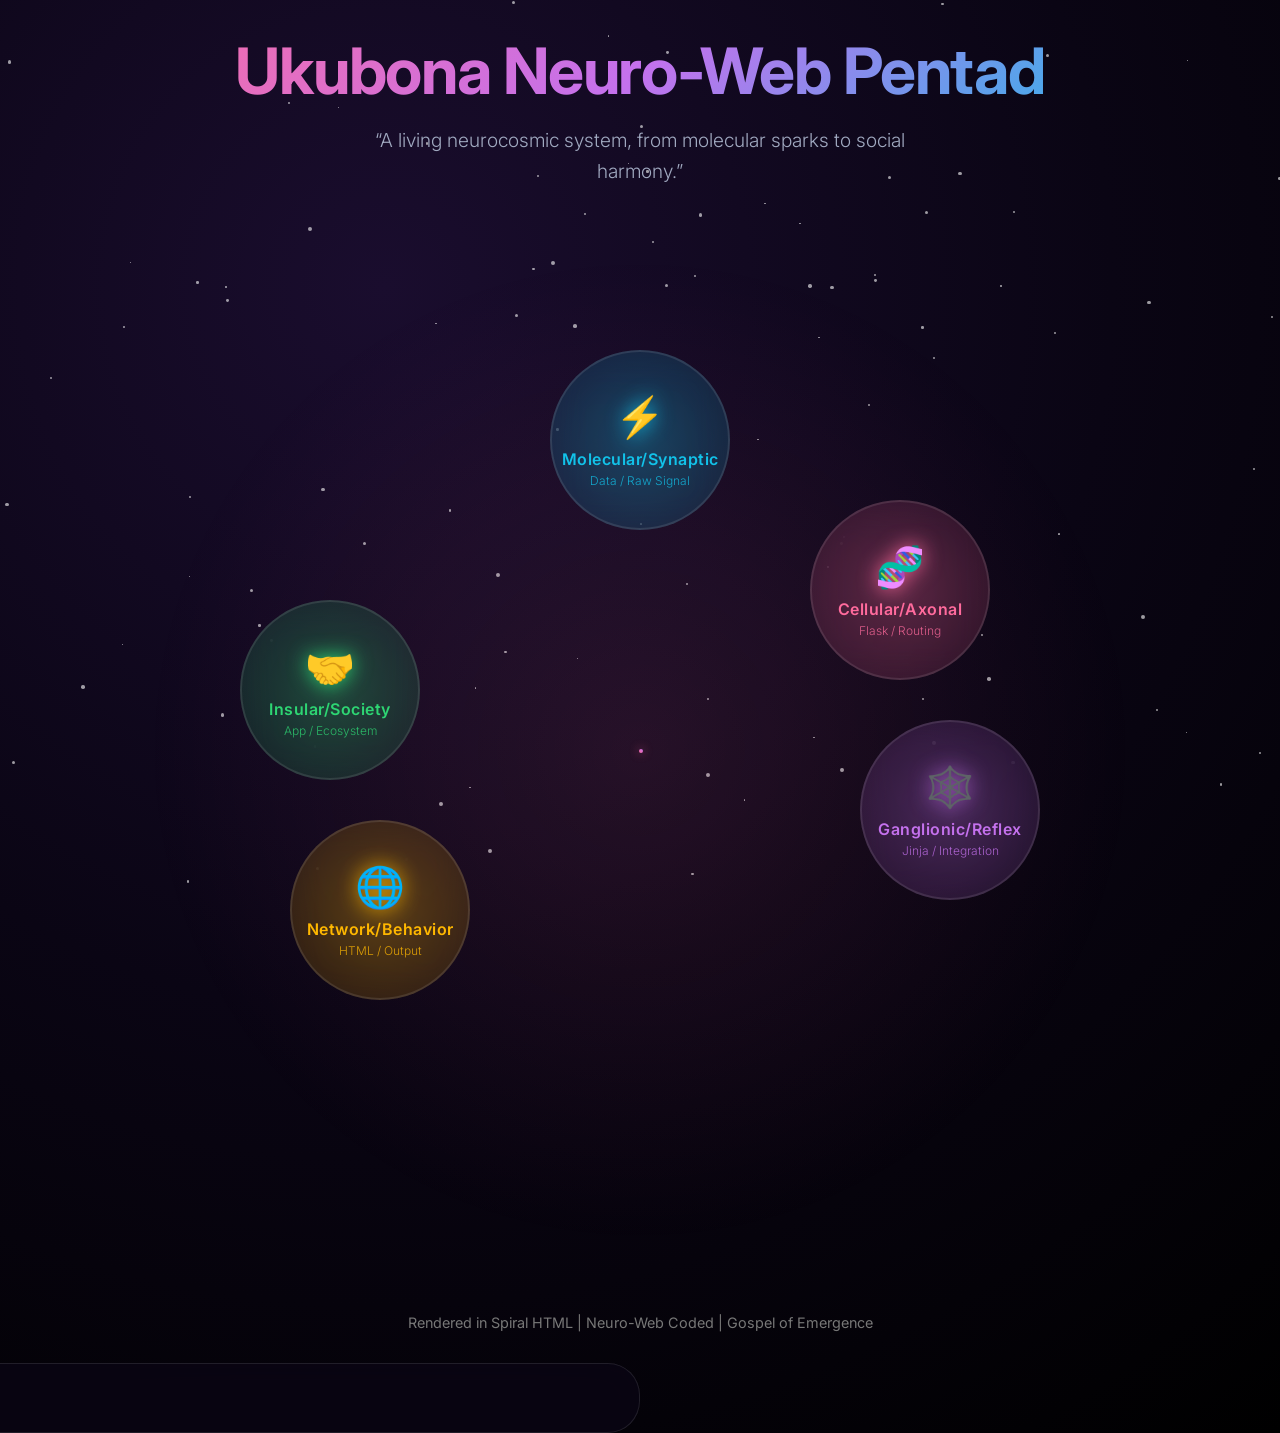
<file: index.html>
<!DOCTYPE html>
<html lang="en">
<head>
    <meta charset="UTF-8">
    <meta name="viewport" content="width=device-width, initial-scale=1.0">
    <title>Ukubona Neuro-Web Pentad</title>
    <style>
        @import url('https://fonts.googleapis.com/css2?family=Inter:wght@300;400;500;600;700&display=swap');
        
        * {
            margin: 0;
            padding: 0;
            box-sizing: border-box;
        }
        
        body {
            font-family: 'Inter', sans-serif;
            background: radial-gradient(circle at 30% 20%, #1a0d2e 0%, #0a0514 50%, #000000 100%);
            color: #ffffff;
            min-height: 100vh;
            overflow-x: hidden;
            position: relative;
        }
        
        .cosmic-bg {
            position: fixed;
            top: 0;
            left: 0;
            width: 100vw;
            height: 100vh;
            pointer-events: none;
            z-index: -1;
        }
        
        .star {
            position: absolute;
            background: white;
            border-radius: 50%;
            opacity: 0.6;
            animation: twinkle 3s infinite ease-in-out;
        }
        
        @keyframes twinkle {
            0%, 100% { opacity: 0.3; transform: scale(1); }
            50% { opacity: 1; transform: scale(1.2); }
        }
        
        .container {
            max-width: 1400px;
            margin: 0 auto;
            padding: 2rem;
            position: relative;
            z-index: 1;
        }
        
        .header {
            text-align: center;
            margin-bottom: 4rem;
            animation: fadeInDown 1s ease-out;
        }
        
        .title {
            font-size: clamp(2.5rem, 6vw, 4rem);
            font-weight: 700;
            background: linear-gradient(135deg, #ff6b9d, #c471ed, #12c2e9);
            background-clip: text;
            -webkit-background-clip: text;
            color: transparent;
            margin-bottom: 1rem;
            letter-spacing: -0.02em;
        }
        
        .subtitle {
            font-size: 1.2rem;
            color: #a0a9c0;
            font-weight: 300;
            max-width: 600px;
            margin: 0 auto;
            line-height: 1.6;
        }
        
        .spiral-container {
            position: relative;
            width: 100%;
            max-width: 1000px;
            margin: 0 auto;
            aspect-ratio: 1;
            border-radius: 50%;
            background: radial-gradient(circle at center, rgba(255,107,157,0.1) 0%, transparent 70%);
            animation: pulseGlow 4s infinite ease-in-out;
        }
        
        @keyframes pulseGlow {
            0%, 100% { box-shadow: 0 0 50px rgba(255,107,157,0.2); }
            50% { box-shadow: 0 0 100px rgba(255,107,157,0.4); }
        }
        
        .spiral-path {
            position: absolute;
            top: 50%;
            left: 50%;
            width: 2px;
            height: 2px;
            transform: translate(-50%, -50%);
        }
        
        .spiral-trail {
            position: absolute;
            width: 4px;
            height: 4px;
            background: linear-gradient(45deg, #ff6b9d, #c471ed);
            border-radius: 50%;
            box-shadow: 0 0 10px rgba(255,107,157,0.8);
            animation: spiralMove 20s linear infinite;
        }
        
        @keyframes spiralMove {
            0% {
                transform: rotate(0deg) translateX(50px) rotate(0deg);
                opacity: 0;
            }
            10% { opacity: 1; }
            90% { opacity: 1; }
            100% {
                transform: rotate(1800deg) translateX(400px) rotate(-1800deg);
                opacity: 0;
            }
        }
        
        .stage {
            position: absolute;
            width: 180px;
            height: 180px;
            border-radius: 50%;
            display: flex;
            flex-direction: column;
            align-items: center;
            justify-content: center;
            text-align: center;
            cursor: pointer;
            transition: all 0.4s cubic-bezier(0.4, 0, 0.2, 1);
            backdrop-filter: blur(20px);
            border: 2px solid rgba(255,255,255,0.1);
            animation: float 6s ease-in-out infinite;
        }
        
        .stage:hover {
            transform: scale(1.1) translateZ(20px);
            box-shadow: 0 20px 40px rgba(0,0,0,0.3);
            border-color: rgba(255,255,255,0.3);
        }
        
        .stage.active {
            transform: scale(1.15);
            z-index: 10;
        }
        
        @keyframes float {
            0%, 100% { transform: translateY(0px); }
            50% { transform: translateY(-10px); }
        }
        
        .stage-icon {
            font-size: 2.5rem;
            margin-bottom: 0.5rem;
            filter: drop-shadow(0 0 10px currentColor);
        }
        
        .stage-name {
            font-size: 1rem;
            font-weight: 600;
            margin-bottom: 0.25rem;
            letter-spacing: 0.5px;
        }
        
        .stage-subtitle {
            font-size: 0.75rem;
            opacity: 0.8;
            font-weight: 300;
        }
        
        /* Stage Positions */
        .stage-molecular {
            top: 10%;
            left: 50%;
            transform: translateX(-50%);
            background: radial-gradient(circle, rgba(18,194,233,0.3), rgba(18,194,233,0.1));
            color: #12c2e9;
            animation-delay: 0s;
        }
        
        .stage-cellular {
            top: 25%;
            right: 15%;
            background: radial-gradient(circle, rgba(255,107,157,0.3), rgba(255,107,157,0.1));
            color: #ff6b9d;
            animation-delay: 1s;
        }
        
        .stage-ganglionic {
            bottom: 35%;
            right: 10%;
            background: radial-gradient(circle, rgba(196,113,237,0.3), rgba(196,113,237,0.1));
            color: #c471ed;
            animation-delay: 2s;
        }
        
        .stage-network {
            bottom: 25%;
            left: 15%;
            background: radial-gradient(circle, rgba(255,184,0,0.3), rgba(255,184,0,0.1));
            color: #ffb800;
            animation-delay: 3s;
        }
        
        .stage-insular {
            top: 35%;
            left: 10%;
            background: radial-gradient(circle, rgba(46,213,115,0.3), rgba(46,213,115,0.1));
            color: #2ed573;
            animation-delay: 4s;
        }
        
        .detail-panel {
            position: fixed;
            top: 0;
            right: -100%;
            width: 100%;
            max-width: 500px;
            height: 100vh;
            background: rgba(10,5,20,0.95);
            backdrop-filter: blur(30px);
            border-left: 1px solid rgba(255,255,255,0.1);
            padding: 2rem;
            z-index: 1000;
            transition: right 0.5s cubic-bezier(0.4, 0, 0.2, 1);
            overflow-y: auto;
        }
        
        .detail-panel.active {
            right: 0;
        }
        
        .detail-header {
            display: flex;
            justify-content: space-between;
            align-items: center;
            margin-bottom: 2rem;
            padding-bottom: 1rem;
            border-bottom: 1px solid rgba(255,255,255,0.1);
        }
        
        .detail-title {
            font-size: 1.5rem;
            font-weight: 600;
            display: flex;
            align-items: center;
            gap: 0.5rem;
        }
        
        .close-btn {
            background: none;
            border: none;
            color: #fff;
            font-size: 1.5rem;
            cursor: pointer;
            padding: 0.5rem;
            border-radius: 50%;
            transition: background 0.3s;
        }
        
        .close-btn:hover {
            background: rgba(255,255,255,0.1);
        }
        
        .detail-section {
            margin-bottom: 1.5rem;
        }
        
        .detail-section h3 {
            font-size: 1.1rem;
            margin-bottom: 0.5rem;
            color: #c471ed;
        }
        
        .detail-section p {
            line-height: 1.6;
            color: #a0a9c0;
        }
        
        .navigation {
           1012
            position: fixed;
            bottom: 2rem;
            left: 50%;
            transform: translateX(-50%);
            display: flex;
            gap: 1rem;
            background: rgba(10,5,20,0.8);
            padding: 1rem;
            border-radius: 2rem;
            backdrop-filter: blur(20px);
            border: 1px solid rgba(255,255,255,0.1);
        }
        
        .nav-btn {
            background: none;
            border: 2px solid rgba(255,255,255,0.2);
            color: #fff;
            padding: 0.5rem 1rem;
            border-radius: 1rem;
            cursor: pointer;
            transition: all 0.3s;
            font-size: 0.9rem;
        }
        
        .nav-btn:hover, .nav-btn.active {
            border-color: #c471ed;
            background: rgba(196,113,237,0.2);
            transform: translateY(-2px);
        }
        
        @keyframes fadeInDown {
            from {
                opacity: 0;
                transform: translateY(-30px);
            }
            to {
                opacity: 1;
                transform: translateY(0);
            }
        }
        
        footer {
            text-align: center;
            margin-top: 4rem;
            font-size: 0.9rem;
            color: #777;
            position: relative;
            z-index: 1;
        }
        
        @media (max-width: 768px) {
            .stage {
                width: 140px;
                height: 140px;
            }
            
            .stage-icon {
                font-size: 2rem;
            }
            
            .stage-name {
                font-size: 0.9rem;
            }
            
            .stage-subtitle {
                font-size: 0.7rem;
            }
            
            .detail-panel {
                width: 100vw;
            }
        }
    </style>
</head>
<body>
    <div class="cosmic-bg" id="cosmicBg"></div>
    
    <div class="container">
        <div class="header">
            <h1 class="title">Ukubona Neuro-Web Pentad</h1>
            <p class="subtitle">“A living neurocosmic system, from molecular sparks to social harmony.”</p>
        </div>
        
        <div class="spiral-container">
            <div class="spiral-path">
                <div class="spiral-trail"></div>
            </div>
            
            <div class="stage stage-molecular" data-stage="molecular">
                <div class="stage-icon">⚡️</div>
                <div class="stage-name">Molecular/Synaptic</div>
                <div class="stage-subtitle">Data / Raw Signal</div>
            </div>
            
            <div class="stage stage-cellular" data-stage="cellular">
                <div class="stage-icon">🧬</div>
                <div class="stage-name">Cellular/Axonal</div>
                <div class="stage-subtitle">Flask / Routing</div>
            </div>
            
            <div class="stage stage-ganglionic" data-stage="ganglionic">
                <div class="stage-icon">🕸️</div>
                <div class="stage-name">Ganglionic/Reflex</div>
                <div class="stage-subtitle">Jinja / Integration</div>
            </div>
            
            <div class="stage stage-network" data-stage="network">
                <div class="stage-icon">🌐</div>
                <div class="stage-name">Network/Behavior</div>
                <div class="stage-subtitle">HTML / Output</div>
            </div>
            
            <div class="stage stage-insular" data-stage="insular">
                <div class="stage-icon">🤝</div>
                <div class="stage-name">Insular/Society</div>
                <div class="stage-subtitle">App / Ecosystem</div>
            </div>
        </div>
        
        <footer>
            Rendered in Spiral HTML | Neuro-Web Coded | Gospel of Emergence
        </footer>
    </div>
    
    <div class="detail-panel" id="detailPanel">
        <div class="detail-header">
            <div class="detail-title" id="detailTitle">
                <span id="detailIcon">⚡️</span>
                <span id="detailName">Molecular/Synaptic</span>
            </div>
            <button class="close-btn" onclick="closeDetail()">×</button>
        </div>
        <div class="detail-section">
            <h3>Neuro Layer</h3>
            <p id="detailNeuro"></p>
        </div>
        <div class="detail-section">
            <h3>Web Stack Layer</h3>
            <p id="detailWeb"></p>
        </div>
        <div class="detail-section">
            <h3>Role / Function</h3>
            <p id="detailRole"></p>
        </div>
        <div class="detail-section">
            <h3>Description & Metaphor</h3>
            <p id="detailDescription"></p>
        </div>
    </div>
    
    <div class="navigation">
        <button class="nav-btn active" onclick="setView('spiral')">Spiral View</button>
        <button class="nav-btn" onclick="setView('journey')">Journey Mode</button>
        <button class="nav-btn" onclick="setView('cycle')">Cycle View</button>
    </div>
    
    <script>
        const stageData = {
            molecular: {
                icon: '⚡️',
                name: 'Molecular/Synaptic',
                subtitle: 'Data / Raw Signal',
                neuro: 'Molecular / Synaptic',
                web: 'Data/Chemistry',
                role: 'Raw Signal Input',
                description: 'The raw biochemical and electrical signals — the <em>atomic data</em> entering your system, the foundational spark.'
            },
            cellular: {
                icon: '🧬',
                name: 'Cellular/Axonal',
                subtitle: 'Flask / Routing',
                neuro: 'Cellular / Axonal',
                web: 'Flask/Biology',
                role: 'Signal Routing & Processing',
                description: 'The individual neuron sending processed signals down axons — Flask routes and filters individual requests.'
            },
            ganglionic: {
                icon: '🕸️',
                name: 'Ganglionic/Reflex',
                subtitle: 'Jinja / Integration',
                neuro: 'Ganglionic / Reflex',
                web: 'Jinja/Games',
                role: 'Local Integration & Pattern Formation',
                description: 'Clusters of neurons processing reflexive responses — Jinja templates integrate and render dynamic content swiftly.'
            },
            network: {
                icon: '🌐',
                name: 'Network/Behavior',
                subtitle: 'HTML / Output',
                neuro: 'Network / Behavior',
                web: 'HTML/Psychology',
                role: 'Coordinated Output & Visible Behavior',
                description: 'Neural networks and cortical columns creating emergent patterns — HTML displays the collective, coordinated UI.'
            },
            insular: {
                icon: '🤝',
                name: 'Insular/Society',
                subtitle: 'App / Ecosystem',
                neuro: 'Insular / Society',
                web: 'App/<a href="https://abikesa.github.io/sociology/">Sociology</a>',
                role: 'Systemic Integration, Social Cognition & Feedback',
                description: 'The insular cortex enabling empathy and social awareness — the full app orchestrates interactions, feedback, and community.'
            }
        };
        
        function createStars() {
            const cosmicBg = document.getElementById('cosmicBg');
            for (let i = 0; i < 100; i++) {
                const star = document.createElement('div');
                star.className = 'star';
                star.style.left = Math.random() * 100 + '%';
                star.style.top = Math.random() * 100 + '%';
                star.style.width = Math.random() * 3 + 1 + 'px';
                star.style.height = star.style.width;
                star.style.animationDelay = Math.random() * 3 + 's';
                cosmicBg.appendChild(star);
            }
        }
        
        document.querySelectorAll('.stage').forEach(stage => {
            stage.addEventListener('click', () => {
                const stageType = stage.dataset.stage;
                openDetail(stageType);
            });
            
            stage.addEventListener('mouseenter', () => {
                stage.classList.add('active');
            });
            
            stage.addEventListener('mouseleave', () => {
                stage.classList.remove('active');
            });
        });
        
        function openDetail(stageType) {
            const data = stageData[stageType];
            document.getElementById('detailIcon').textContent = data.icon;
            document.getElementById('detailName').textContent = data.name;
            document.getElementById('detailNeuro').innerHTML = data.neuro;
            document.getElementById('detailWeb').innerHTML = data.web;
            document.getElementById('detailRole').innerHTML = data.role;
            document.getElementById('detailDescription').innerHTML = data.description;
            document.getElementById('detailPanel').classList.add('active');
        }
        
        function closeDetail() {
            document.getElementById('detailPanel').classList.remove('active');
        }
        
        function setView(view) {
            document.querySelectorAll('.nav-btn').forEach(btn => btn.classList.remove('active'));
            event.target.classList.add('active');
            const container = document.querySelector('.spiral-container');
            container.style.transform = view === 'cycle' ? 'rotate(360deg)' : 'rotate(0deg)';
            container.style.transition = 'transform 2s ease-in-out';
        }
        
        document.addEventListener('keydown', (e) => {
            if (e.key === 'Escape') closeDetail();
        });
        
        createStars();
        
        setInterval(() => {
            const stages = document.querySelectorAll('.stage');
            stages.forEach((stage, index) => {
                setTimeout(() => {
                    stage.style.transform += ' rotate(360deg)';
                    setTimeout(() => {
                        stage.style.transform = stage.style.transform.replace(' rotate(360deg)', '');
                    }, 1000);
                }, index * 200);
            });
        }, 15000);
    </script>
</body>
</html>
</file>
